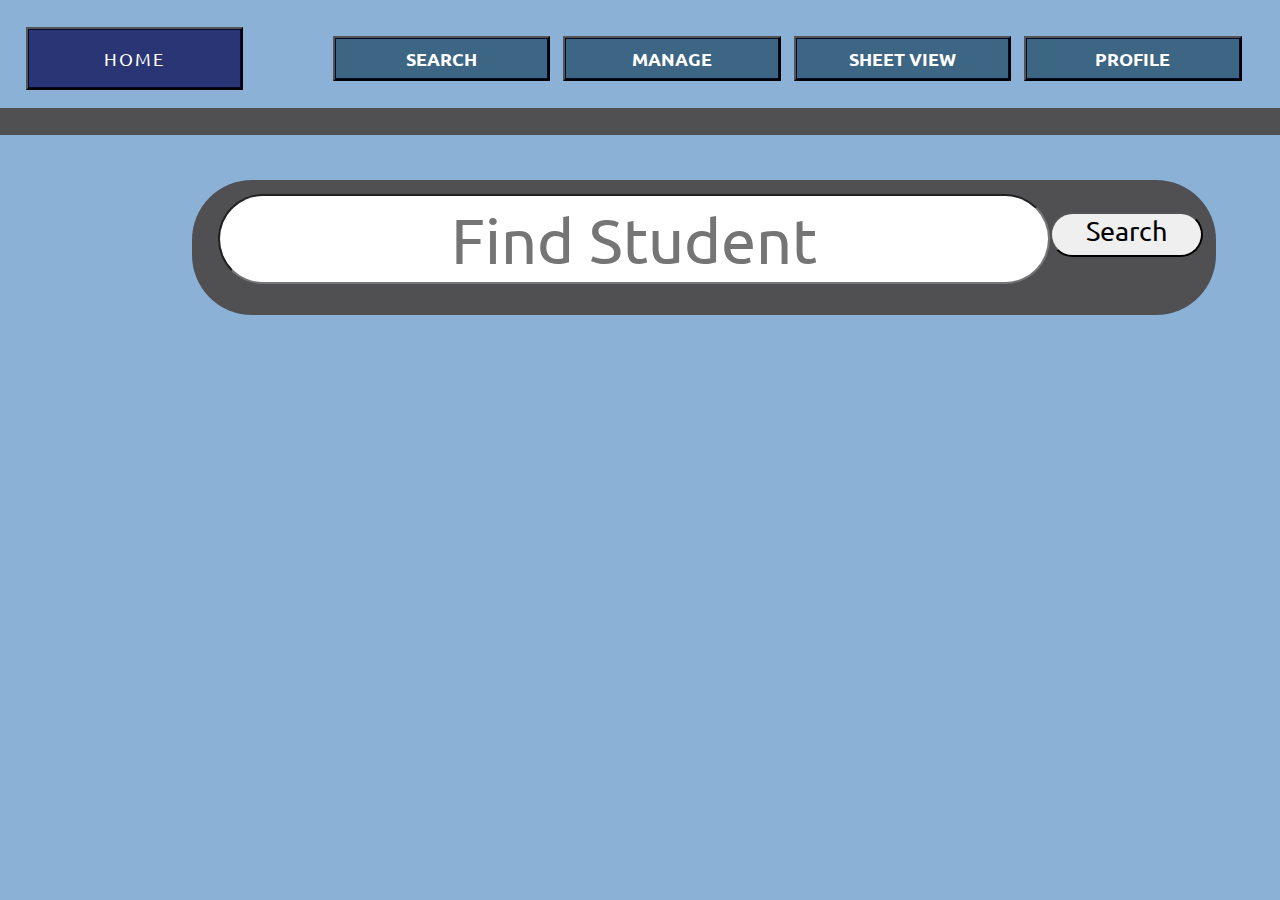
<file: index.html>
<!doctype html>
<!--html5 boilerplate from https://www.sitepoint.com/a-basic-html5-template/-->
<!-- logo button from tutorial https://www.youtube.com/watch?v=lCxfo8tvHqk&t=363s-->
<html lang="en">
<head>
  <meta charset="utf-8">
  <meta name="viewport" content="width=device-width, initial-scale=1">

  <title>Progress Sheets</title>
  <meta name="description" content="A student data management portal to replace physical progress sheets">
  <meta name="author" content="Adamya Singh">

  <meta property="og:title" content="Progress Sheets Portal">
  <meta property="og:type" content="website">
  <!-- <meta property="og:url" content="https://github.com/adamya-singh/progress-sheets-webapp/blob/main/index.html"> -->
  <meta property="og:description" content="A student data management portal to replace physical progress sheets">
  <!-- <meta property="og:image" content=""> -->

  <!-- <link rel="icon" href="/favicon.ico"> -->
  <!-- <link rel="icon" href="/favicon.svg" type="image/svg+xml"> -->
  <!-- <link rel="apple-touch-icon" href="/apple-touch-icon.png"> -->

  <link rel="stylesheet" type="text/css" href="style.css">

</head>

<body>
  <div class="navbar">
    <div class="navbarBackground"></div>

    <div class="progress-sheets-logo-button">
      <button onclick="window.location.href='index.html';" type="button"><span>Home</span></button>
    </div>

    <div class="search-button">
      <button onclick="window.location.href='search-students.php';" type="button"><h1>Search</h1></button>
    </div>

    <div class="manage-button">
      <button onclick="window.location.href='manage-students.html';" type="button"><h1>Manage</h1></button>
    </div>

    <div class="sheet-view-button">
      <button onclick="window.location.href='progress-sheet.html';" type="button"><h1>Sheet View</h1></button>
    </div>

    <div class="profile-button">
      <button type="button"><h1>Profile</h1></button>
    </div>

    <div class="rectangle"></div>
  </div>

  <div class="search-bar">
    <form id="searchBarForm" onsubmit="return false;" action="">
      <input id="searchInput" type="text" placeholder="Find Student" name="searchInput">
      <button type="submit" onclick="searchUsingInput();" name="submit">Search</button>
    </form>
  </div>

  <script>
    function searchUsingInput() {
      var searchInput = document.getElementById("searchInput").value;
      var searchLink = "search-students.php?searchStudents=" + searchInput + "&submit=";
      window.location.href = searchLink;
      //document.getElementById("searchBarForm").action = searchLink;
    }
  </script>
</body>

</html>
</file>
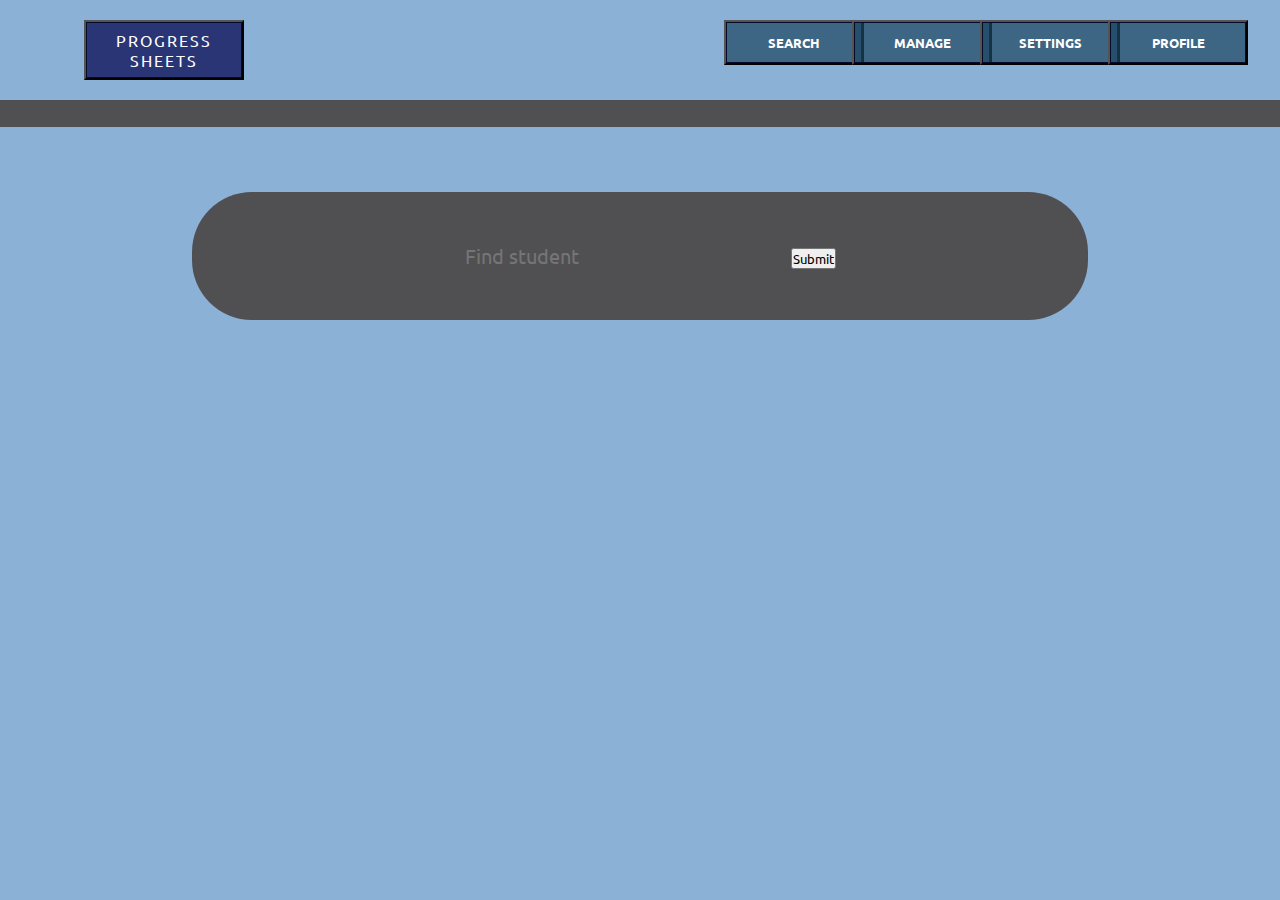
<file: web-app/index.html>
<!doctype html>
<!--html5 boilerplate from https://www.sitepoint.com/a-basic-html5-template/-->
<!-- logo button from tutorial https://www.youtube.com/watch?v=lCxfo8tvHqk&t=363s-->
<html lang="en">
<head>
  <meta charset="utf-8">
  <meta name="viewport" content="width=device-width, initial-scale=1">

  <title>Progress Sheets</title>
  <meta name="description" content="A student data management portal to replace physical progress sheets">
  <meta name="author" content="Adamya Singh">

  <meta property="og:title" content="Progress Sheets Portal">
  <meta property="og:type" content="website">
  <!-- <meta property="og:url" content="https://github.com/adamya-singh/progress-sheets-webapp/blob/main/index.html"> -->
  <meta property="og:description" content="A student data management portal to replace physical progress sheets">
  <!-- <meta property="og:image" content=""> -->

  <!-- <link rel="icon" href="/favicon.ico"> -->
  <!-- <link rel="icon" href="/favicon.svg" type="image/svg+xml"> -->
  <!-- <link rel="apple-touch-icon" href="/apple-touch-icon.png"> -->

  <link rel="stylesheet" type="text/css" href="style.css">

</head>

<body>
  <div class="navbar">
    <div class="navbarBackground"></div>

    <div class="progress-sheets-logo-button">
      <button onclick="window.location.href='index.html';" type="button"><span>Progress Sheets</span></button>
    </div>

    <div class="search-button">
      <button onclick="window.location.href='index.html';" type="button"><h1>Search</h1></button>
    </div>

    <div class="manage-button">
      <button onclick="window.location.href='manage-students.html';" type="button"><h1>Manage</h1></button>
    </div>

    <div class="settings-button">
      <button type="button"><h1>Settings</h1></button>
    </div>

    <div class="profile-button">
      <button type="button"><h1>Profile</h1></button>
    </div>

    <div class="rectangle"></div>
  </div>

  <div class="search-bar">
    <form action="progress-sheet.html">
      <input type="text" placeholder="Find student">
      <button type="submit">Submit</button>
    </form>
  </div>

  <!-- <script src="js/scripts.js"></script> -->
</body>

</html>
</file>
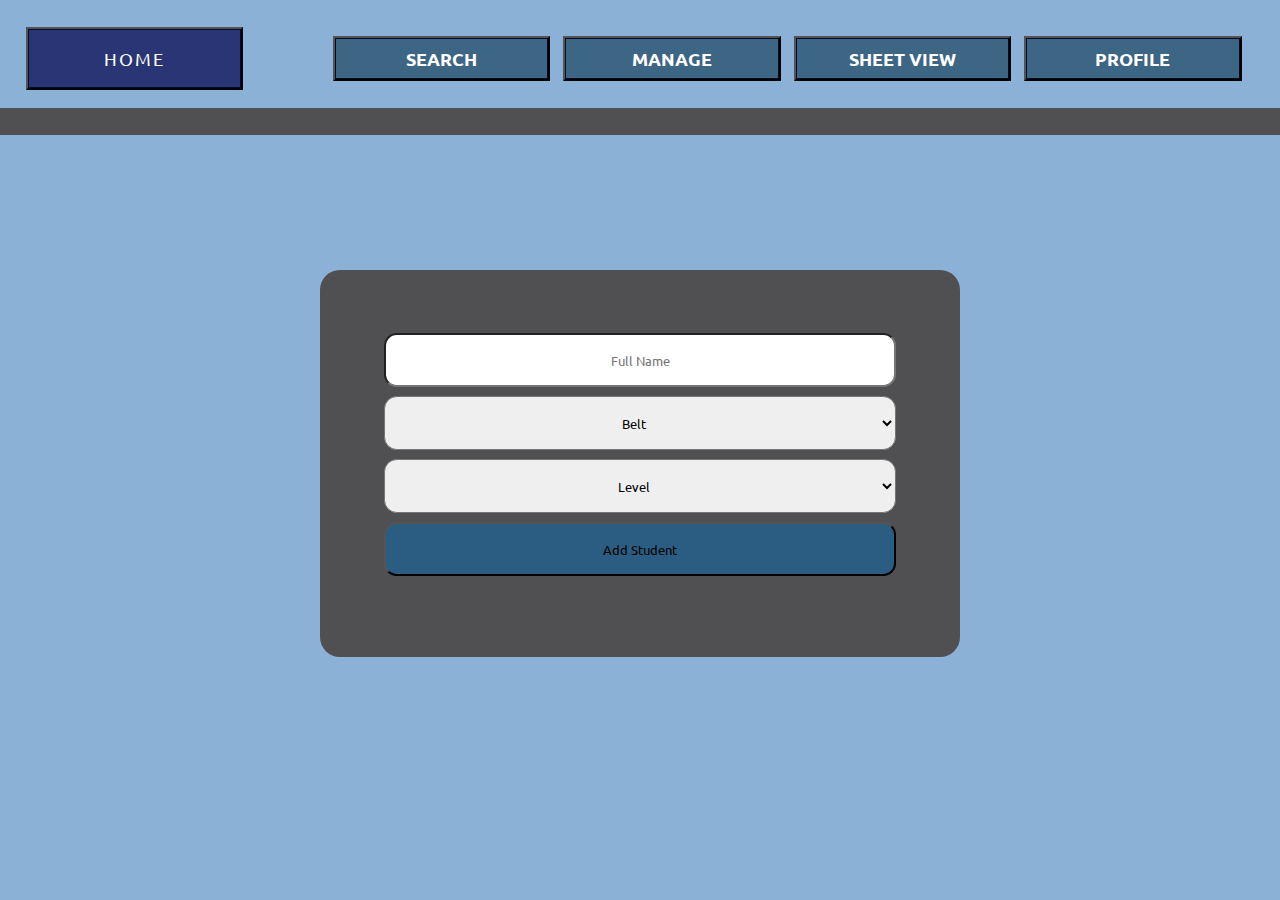
<file: manage-students.html>
<!doctype html>
<!--html5 boilerplate from https://www.sitepoint.com/a-basic-html5-template/-->
<!-- logo button from tutorial https://www.youtube.com/watch?v=lCxfo8tvHqk&t=363s-->
<html lang="en">
<head>
  <meta charset="utf-8">
  <meta name="viewport" content="width=device-width, initial-scale=1">

  <title>Progress Sheets</title>
  <meta name="description" content="A student data management portal to replace physical progress sheets">
  <meta name="author" content="Adamya Singh">

  <meta property="og:title" content="Progress Sheets Portal">
  <meta property="og:type" content="website">
  <!-- <meta property="og:url" content="https://github.com/adamya-singh/progress-sheets-webapp/blob/main/index.html"> -->
  <meta property="og:description" content="A student data management portal to replace physical progress sheets">
  <!-- <meta property="og:image" content=""> -->

  <!-- <link rel="icon" href="/favicon.ico"> -->
  <!-- <link rel="icon" href="/favicon.svg" type="image/svg+xml"> -->
  <!-- <link rel="apple-touch-icon" href="/apple-touch-icon.png"> -->

  <link rel="stylesheet" href="style.css">

</head>

<body>
  <div class="navbar">
    <div class="navbarBackground"></div>

    <div class="progress-sheets-logo-button">
      <button onclick="window.location.href='index.html';" type="button"><span>Home</span></button>
    </div>

    <div class="search-button">
      <button onclick="window.location.href='search-students.php';" type="button"><h1>Search</h1></button>
    </div>

    <div class="manage-button">
      <button onclick="window.location.href='manage-students.html';" type="button"><h1>Manage</h1></button>
    </div>

    <div class="sheet-view-button">
      <button onclick="window.location.href='progress-sheet.php';" type="button"><h1>Sheet View</h1></button>
    </div>

    <div class="profile-button">
      <button type="button"><h1>Profile</h1></button>
    </div>

    <div class="rectangle"></div>
  </div>
  
  <div class="add-student-form">
    <form action="add-student.php" method="post">
        <div class="fullName-input">
            <input type="text" id="fullName" name="fullName" placeholder="Full Name">
        </div>

        <select id="belt" name="belt">
          <option value="" disabled selected>Belt</option>
          <option value="White">White</option>
          <option value="Yellow">Yellow</option>
          <option value="Orange">Orange</option>
          <option value="Green">Green</option>
          <option value="Blue">Blue</option>
        </select>

        <select id="beltLevel" name="beltLevel">
          <option value="" disabled selected>Level</option>
          <option value="1">1</option>
          <option value="2">2</option>
          <option value="3">3</option>
          <option value="4">4</option>
          <option value="5">5</option>
          <option value="6">6</option>
          <option value="7">7</option>
          <option value="8">8</option>
        </select>     

        <div class="add-student-button">
          <button type="submit">Add Student</button>
        </div>

    </form>
  </div>

  <!-- <script src="js/scripts.js"></script> -->
</body>

</html>
</file>
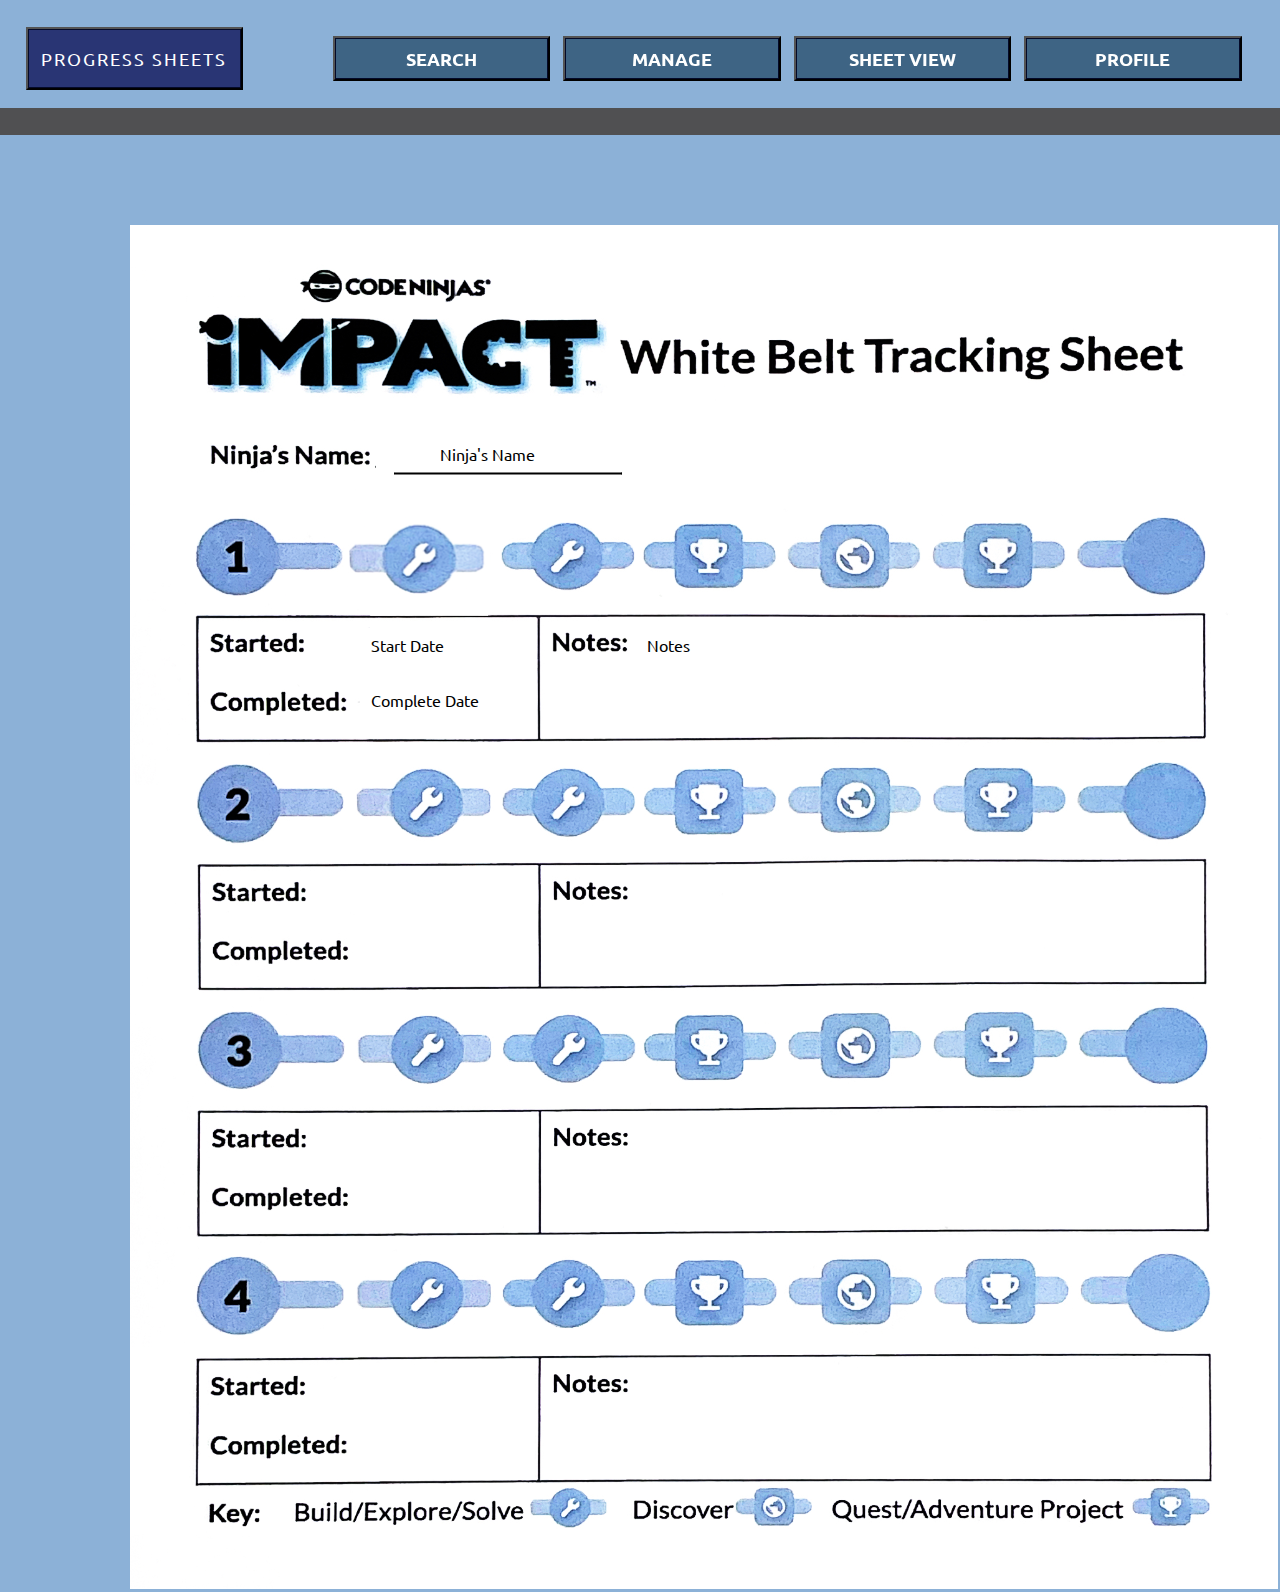
<file: progress-sheet.html>
<!doctype html>
<!--html5 boilerplate from https://www.sitepoint.com/a-basic-html5-template/-->
<!-- logo button from tutorial https://www.youtube.com/watch?v=lCxfo8tvHqk&t=363s-->
<html lang="en">
<head>
  <meta charset="utf-8">
  <meta name="viewport" content="width=device-width, initial-scale=1">

  <title>Progress Sheets</title>
  <meta name="description" content="A student data management portal to replace physical progress sheets">
  <meta name="author" content="Adamya Singh">

  <meta property="og:title" content="Progress Sheets Portal">
  <meta property="og:type" content="website">
  <!-- <meta property="og:url" content="https://github.com/adamya-singh/progress-sheets-webapp/blob/main/index.html"> -->
  <meta property="og:description" content="A student data management portal to replace physical progress sheets">
  <!-- <meta property="og:image" content=""> -->

  <!-- <link rel="icon" href="/favicon.ico"> -->
  <!-- <link rel="icon" href="/favicon.svg" type="image/svg+xml"> -->
  <!-- <link rel="apple-touch-icon" href="/apple-touch-icon.png"> -->

  <link rel="stylesheet" type="text/css" href="style.css">

</head>

<body>
    <div class="navbar">
      <div class="navbarBackground"></div>
  
      <div class="progress-sheets-logo-button">
        <button onclick="window.location.href='index.html';" type="button"><span>Progress Sheets</span></button>
      </div>
  
      <div class="search-button">
        <button onclick="window.location.href='search-students.php';" type="button"><h1>Search</h1></button>
      </div>
  
      <div class="manage-button">
        <button onclick="window.location.href='manage-students.html';" type="button"><h1>Manage</h1></button>
      </div>
  
      <div class="sheet-view-button">
        <button onclick="window.location.href='progress-sheet.html';" type="button"><h1>Sheet View</h1></button>
      </div>
  
      <div class="profile-button">
        <button type="button"><h1>Profile</h1></button>
      </div>
  
      <div class="rectangle"></div>
    </div>

  <div class="progress-sheet-and-labels">
    <div class="progress-sheet-image">
        <img src="images/progress-sheet.png">
    </div>
    
    <label class="ninjaName" id="Ninja's Name">
        Ninja's Name
    </label>

    <label class="levelOneStart" id="levelOneStartDate">
        Start Date
    </label>

    <label class="levelOneComplete" id="levelOneCompleteDate">
        Complete Date
    </label>

    <label class="levelOneNotes" id="levelOneNotes">
        Notes
    </label>
  </div>
  <!-- <script src="js/scripts.js"></script> -->
</body>

</html>
</file>
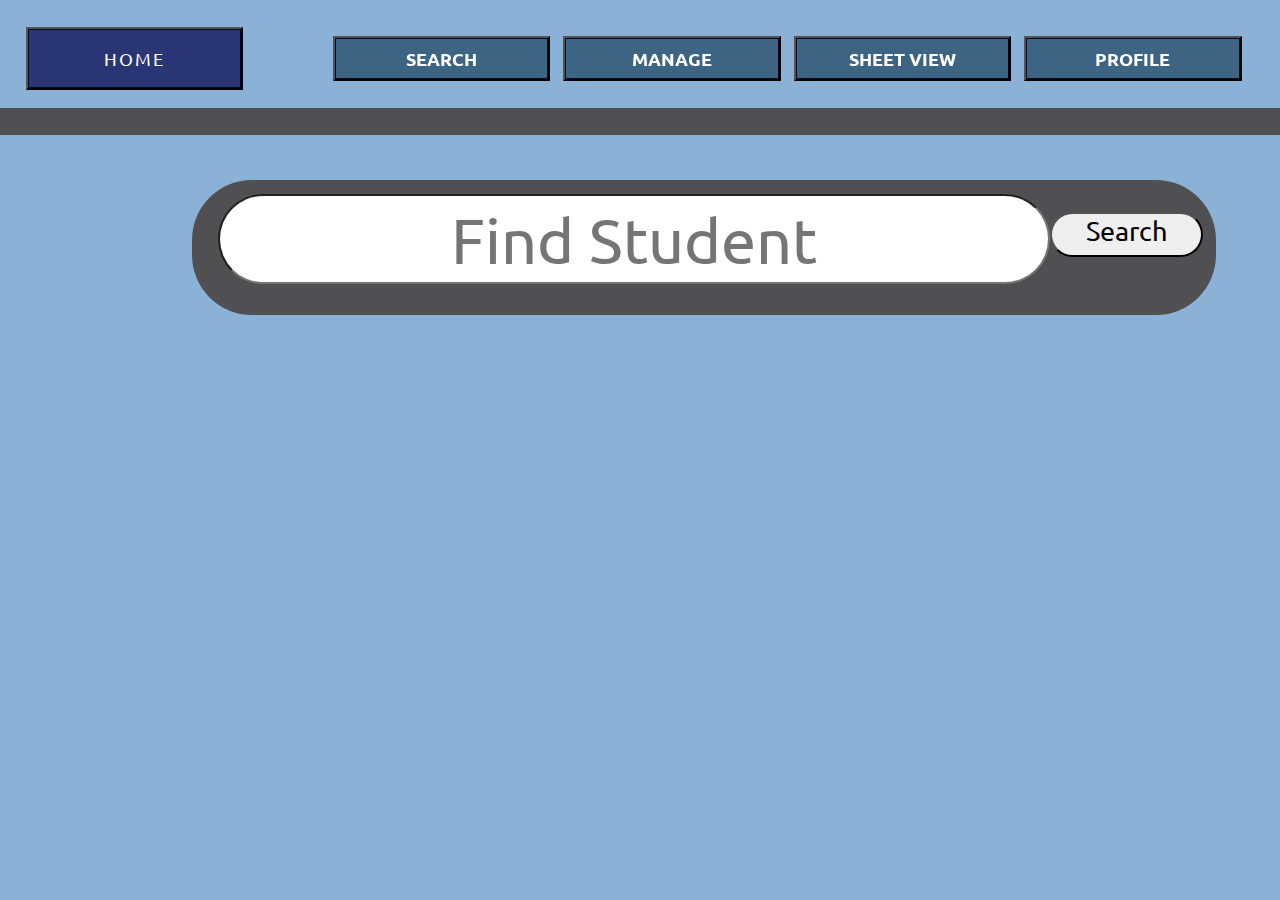
<file: testIndex.html>
<!doctype html>
<!--html5 boilerplate from https://www.sitepoint.com/a-basic-html5-template/-->
<!-- logo button from tutorial https://www.youtube.com/watch?v=lCxfo8tvHqk&t=363s-->
<html lang="en">
<head>
  <meta charset="utf-8">
  <meta name="viewport" content="width=device-width, initial-scale=1">

  <title>Progress Sheets</title>
  <meta name="description" content="A student data management portal to replace physical progress sheets">
  <meta name="author" content="Adamya Singh">

  <meta property="og:title" content="Progress Sheets Portal">
  <meta property="og:type" content="website">
  <!-- <meta property="og:url" content="https://github.com/adamya-singh/progress-sheets-webapp/blob/main/index.html"> -->
  <meta property="og:description" content="A student data management portal to replace physical progress sheets">
  <!-- <meta property="og:image" content=""> -->

  <!-- <link rel="icon" href="/favicon.ico"> -->
  <!-- <link rel="icon" href="/favicon.svg" type="image/svg+xml"> -->
  <!-- <link rel="apple-touch-icon" href="/apple-touch-icon.png"> -->

  <!-- this code is test code to test different stylesheets-->
  <!-- <link rel="stylesheet" type="text/css" href="style.css"> -->
  <!-- <link rel="stylesheet" href="https://cdn.jsdelivr.net/npm/purecss@3.0.0/build/pure-min.css" integrity="sha384-X38yfunGUhNzHpBaEBsWLO+A0HDYOQi8ufWDkZ0k9e0eXz/tH3II7uKZ9msv++Ls" crossorigin="anonymous"> -->
  <link href="https://cdn.jsdelivr.net/npm/bootstrap@5.3.1/dist/css/bootstrap.min.css" rel="stylesheet" integrity="sha384-4bw+/aepP/YC94hEpVNVgiZdgIC5+VKNBQNGCHeKRQN+PtmoHDEXuppvnDJzQIu9" crossorigin="anonymous">
  <script src="https://cdn.jsdelivr.net/npm/bootstrap@5.3.1/dist/js/bootstrap.bundle.min.js" integrity="sha384-HwwvtgBNo3bZJJLYd8oVXjrBZt8cqVSpeBNS5n7C8IVInixGAoxmnlMuBnhbgrkm" crossorigin="anonymous"></script>
  <link rel="stylesheet" type="text/css" href="testStyle.css">

  <!-- end test code-->

  
</head>

<body>
  <div class="navbar">
    <!-- <div class="navbarBackground"></div> --> <!--NAVBAR BACKGROUND NO LONGER NEEDED-->

    <div class="progress-sheets-logo-button">
      <button onclick="window.location.href='index.html';" type="button"><span>Home</span></button>
    </div>

    <div class="search-button">
      <button onclick="window.location.href='search-students.php';" type="button"><h1>Search</h1></button>
    </div>

    <div class="manage-button">
      <button onclick="window.location.href='manage-students.html';" type="button"><h1>Manage</h1></button>
    </div>

    <div class="sheet-view-button">
      <button onclick="window.location.href='progress-sheet.php';" type="button"><h1>Sheet View</h1></button>
    </div>

    <div class="profile-button">
      <button type="button"><h1>Profile</h1></button>
    </div>

    <div class="rectangle"></div>
  </div>

  <div class="search-bar">
    <form id="searchBarForm" onsubmit="return false;" action="">
      <input id="searchInput" type="text" placeholder="Find Student" name="searchInput">
      <button type="submit" onclick="searchUsingInput();" name="submit">Search</button>
    </form>
  </div>

  <script>
    function searchUsingInput() {
      var searchInput = document.getElementById("searchInput").value;
      var searchLink = "search-students.php?searchStudents=" + searchInput + "&submit=";
      window.location.href = searchLink;
      //document.getElementById("searchBarForm").action = searchLink;
    }
  </script>
</body>

</html>
</file>
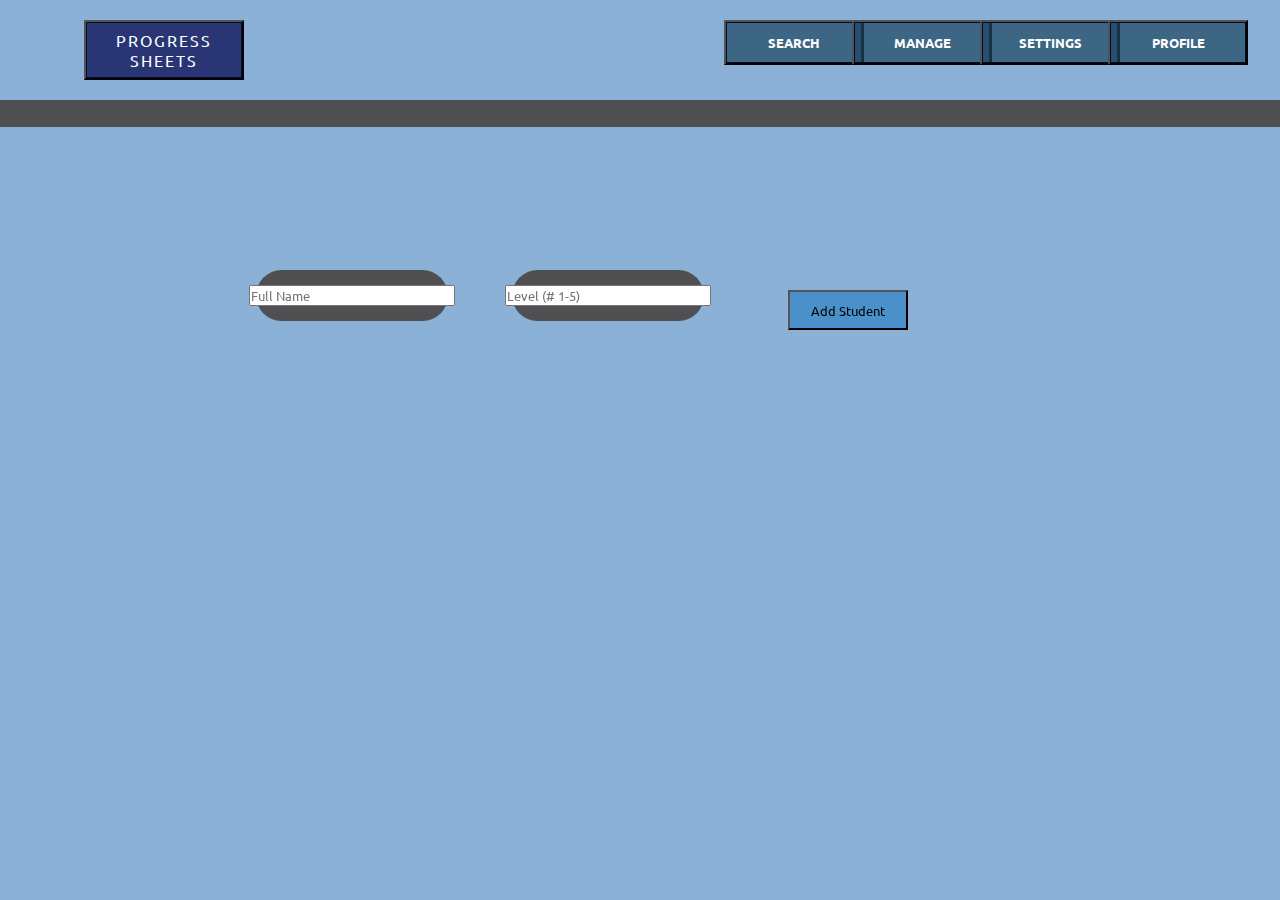
<file: web-app/manage-students.html>
<!doctype html>
<!--html5 boilerplate from https://www.sitepoint.com/a-basic-html5-template/-->
<!-- logo button from tutorial https://www.youtube.com/watch?v=lCxfo8tvHqk&t=363s-->
<html lang="en">
<head>
  <meta charset="utf-8">
  <meta name="viewport" content="width=device-width, initial-scale=1">

  <title>Progress Sheets</title>
  <meta name="description" content="A student data management portal to replace physical progress sheets">
  <meta name="author" content="Adamya Singh">

  <meta property="og:title" content="Progress Sheets Portal">
  <meta property="og:type" content="website">
  <!-- <meta property="og:url" content="https://github.com/adamya-singh/progress-sheets-webapp/blob/main/index.html"> -->
  <meta property="og:description" content="A student data management portal to replace physical progress sheets">
  <!-- <meta property="og:image" content=""> -->

  <!-- <link rel="icon" href="/favicon.ico"> -->
  <!-- <link rel="icon" href="/favicon.svg" type="image/svg+xml"> -->
  <!-- <link rel="apple-touch-icon" href="/apple-touch-icon.png"> -->

  <link rel="stylesheet" type="text/css" href="style.css">

</head>

<body>
  <div class="navbar">
    <div class="navbarBackground"></div>

    <div class="progress-sheets-logo-button">
      <button onclick="window.location.href='index.html';" type="button"><span>Progress Sheets</span></button>
    </div>

    <div class="search-button">
      <button onclick="window.location.href='index.html';" type="button"><h1>Search</h1></button>
    </div>

    <div class="manage-button">
      <button onclick="window.location.href='manage-students.html';" type="button"><h1>Manage</h1></button>
    </div>

    <div class="settings-button">
      <button type="button"><h1>Settings</h1></button>
    </div>

    <div class="profile-button">
      <button type="button"><h1>Profile</h1></button>
    </div>

    <div class="rectangle"></div>
  </div>
  
  <div class="add-student-form">
    <form action="add-student.php" method="post">
        <div class="full-name-input">
            <input type="text" id="fullName" placeholder="Full Name">
        </div>
        <div class="level-input">
            <input type="number" id="level" placeholder="Level (# 1-5)">
        </div>
        <div class="add-student-button">
        <button type="submit">Add Student</button>
        </div>
    </form>
  </div>

  <!-- <script src="js/scripts.js"></script> -->
</body>

</html>
</file>
<file: style.css>
@import url(https://fonts.googleapis.com/css?family=Ubuntu:100,200,300,400,500,600,700,800,900);
*
{
    margin: 0;
    padding: 0;
    box-sizing: border-box;
    font-family: Ubuntu;
    text-align: center;
}
body
{
    display: flex;
    height: 100%;
    width: 100%;
    background: #8cb1d7;
    object-fit: contain;
    justify-content: center;
}
.navbar {
    z-index: 3;
}
.navbarBackground {
    display: flex;
    flex-direction: column;
    position: fixed;
    background: #8cb1d7;
    left: 0%;
    width: 100vw;
    height: 15vh;
}
.progress-sheets-logo-button {
    position: fixed;
    display: flex;
}
.progress-sheets-logo-button button {
    position: fixed;
    top: 3vh;
    left: 2vw;
    width: 17vw;
    height: 7vh;
    display: flex;
    flex-direction: column;
    background: #fff;
}
.progress-sheets-logo-button button span {
    position: absolute;
    top: 0;
    left: 0;
    width: 100%;
    height: 100%;
    display: inline-block;
    background: #293574;
    z-index: 10;
    display: flex;
    justify-content: center;
    align-items: center;
    font-size: 2vh;
    text-transform: uppercase;
    letter-spacing: 2px;
    color: #fff;
    border: 1px solid #040a29;
}
.progress-sheets-logo-button button:before,
.progress-sheets-logo-button button:after
{
    content: '';
    position: absolute;
    inset: 0;
    background: linear-gradient(45deg,#1500ff,#0e1538,#1500ff);
    transition: 0.1s;
}

/*  controlls hover effects  */
.progress-sheets-logo-button button:hover:before
{
    inset: -3px;
}
.progress-sheets-logo-button button:hover:after
{
    inset: -3px;
    filter: blur(5px);
}


.search-button
{
    display: flex;
    position: fixed;
    flex-direction: column;
}

.search-button button
{
    top: 4vh;
    right: 57vw;
    position: fixed;
    width: 17vw;
    height: 5vh;
    font-size: 2vh;
    display: inline-block;
    background: #006cb976;
}

.search-button button h1
{
    position: absolute;
    top: 0;
    left: 0;
    width: 100%;
    height: 100%;
    display: inline-block;
    background: #2d313476;
    z-index: 10;
    display: flex;
    justify-content: center;
    align-items: center;
    font-size: 1em;
    text-transform: uppercase;
    /*  letter-spacing: 2px;  */
    color: #fff;
    border: 1px solid #040a29;
}

.manage-button
{
    display: flex;
    position: fixed;
    flex-direction: column;
}

.manage-button button
{
    top: 4vh;
    right: 39vw;
    position: fixed;
    width: 17vw;
    height: 5vh;
    font-size: 2vh;
    display: inline-block;
    background: #006cb976;
}

.manage-button button h1
{
    position: absolute;
    top: 0;
    left: 0;
    width: 100%;
    height: 100%;
    display: inline-block;
    background: #2d313476;
    z-index: 10;
    display: flex;
    justify-content: center;
    align-items: center;
    font-size: 1em;
    text-transform: uppercase;
    /*  letter-spacing: 2px;  */
    color: #fff;
    border: 1px solid #040a29;
}

.sheet-view-button
{
    display: flex;
    position: fixed;
    flex-direction: column;
}

.sheet-view-button button
{
    top: 4vh;
    right: 21vw;
    position: fixed;
    width: 17vw;
    height: 5vh;
    font-size: 2vh;
    display: inline-block;
    background: #006cb976;
}

.sheet-view-button button h1
{
    position: absolute;
    top: 0;
    left: 0;
    width: 100%;
    height: 100%;
    display: inline-block;
    background: #2d313476;
    z-index: 10;
    display: flex;
    justify-content: center;
    align-items: center;
    font-size: 1em;
    text-transform: uppercase;
    color: #fff;
    border: 1px solid #040a29;
}


.profile-button
{
    display: flex;
    position: fixed;
    flex-direction: column;
}

.profile-button button
{
    top: 4vh;
    right: 3vw;
    position: fixed;
    width: 17vw;
    height: 5vh;
    font-size: 2vh;
    display: inline-block;
    background: #006cb976;
}

.profile-button button h1
{
    position: relative;
    top: 0;
    left: 0;
    width: 100%;
    height: 100%;
    display: inline-block;
    background: #2d313476;
    z-index: 10;
    display: flex;
    justify-content: center;
    align-items: center;
    font-size: 1em;
    text-transform: uppercase;
    /*  letter-spacing: 2px;  */
    color: #fff;
    border: 1px solid #040a29;
}


.rectangle {
    display: flex;
    flex-direction: column;
    position: fixed;
    top: 12vh;
    left: 0%;
    background: #505052;
    height: 3vh;
    width: 100%;
    z-index: 0;
}
.search-bar {
    display: flex;
    flex-direction: column;
    position: relative;
    width: 80vw;
    height: 15vh;
    margin-top: 20vh;
    margin-left: 10vw;
    padding-top: 5vh;
    padding-left: 5vw;
    background: #505052;
    display: flex;
    border-radius: 60px;
}
.search-bar input {
    display: flex;
    flex-direction: column;
    position: relative;
    background: #fff;
    flex: 1;
    outline: #040a29;
    height: 10vh;
    width: 65vw;
    margin-top: -3.5vh;
    margin-left: -3vw;
    font-size: 7vh;
    color: #000;
    border-radius: 60px;

}
.search-bar button {
    display: flex;
    flex-direction: column;
    position: relative;
    flex: 1;
    font-size: 3vh;
    color: #000;
    border-radius: 60px;
    height: 5vh;
    width: 12vw;
    margin-left: 62vw;
    margin-top: -8vh;
}
.search-results {
    position: fixed;
    margin-left: 0%;
    top: 50%;
    width: 100%;
    display: flex;
    background: #fff;
}
.table{
    position: relative;
    left: 0vw;
    height: 100vh;
    width: 100vw;
    overflow: auto;
}
.card-body table {
    position: fixed;
    width: 100%;
    height: auto;
    background: #fff;
    border-width: 0.8pc;
    border-color: #000;
    border-spacing: 2pc;
    border-style: solid;
}
.card-body table thead tr th {
    position: relative;
    font-size: x-large;
    border-width: 0.5vw;
    border-color: #000;
    border-spacing: 2vw;
    border-style: solid;
}
.card-body table tbody tr td {
    text-align: center;
    position: relative;
    font-size: large;
    font-weight: 600;
    border-width: 0.2vw;
    border-color: #000;
    border-spacing: 2vw;
    border-style: solid;
}
.progress-sheet-and-labels {
    display: block;
    margin-left: 10%;
    position: absolute;
    object-fit: none;
    overflow: scroll;
    top: 25%;
    z-index: 1;
}
.ninjaName {
    position: absolute;
    display: block;
    left: 27%;
    top: 16%;
    z-index: 2;
}
.levelOneStart {
    position: absolute;
    display: block;
    left: 21%;
    top: 30%;
    z-index: 2;
}
.levelOneComplete {
    position: absolute;
    display: block;
    left: 21%;
    top: 34%;
    z-index: 2;
}
.levelOneNotes {
    position: absolute;
    display: block;
    left: 45%;
    top: 30%;
    z-index: 2;
}

.add-student-form {
    background-color: #000;
    position: relative;
    width: 50vw;
    height: 43vh;
    /*left: 25vh;*/
    top: 30vh;
    padding: 3vw;
    background: #505052;
    display: flex;
    align-items: center;
    justify-content: center;
    text-align: center;
    border-radius: 20px;
}
.add-student-form form *{
    position: relative;
    display: flex;
    top: -1vh;
    width: 40vw;
    height: 6vh;
    margin-left: auto;
    margin-top: 1vh;
    margin-bottom: 1vh;
    border-radius: 1vw;
}
.add-student-form form select {
    position: relative;
    display: flex;
    /*  margin-top: 3vh;
    margin-bottom: -1vh;
    margin-left: auto;  */
}
.add-student-form form button{
    position: relative;
    /*  top: 62vh;
    width: 30vw;
    height: 6vh;    */
    display: block;
    background-color: #006cb976;
    /*  margin: 20px;   */
}
</file>
<file: web-app/style.css>
@import url(https://fonts.googleapis.com/css?family=Ubuntu:100,200,300,400,500,600,700,800,900);
*
{
    margin: 0;
    padding: 0;
    box-sizing: border-box;
    font-family: Ubuntu;
}
body
{
    display: flex;
    min-width: 100vh;
    height: 100%;
    width: 100%;
    background: #8cb1d7;
    object-fit: scale-down;
}
.navbar {
    z-index: 3;
}
.navbarBackground {
    display: flex;
    flex-direction: column;
    position: fixed;
    background: #8cb1d7;
    height: 12%;
    width: 100%;
}

.progress-sheets-logo-button button
{
    position: fixed;
    left: 5%;
    width: 160px;
    height: 60px;
    display: flex;
    flex-direction: column;
    background: #fff;
    margin: 20px;
}
.progress-sheets-logo-button button span
{
    position: absolute;
    top: 0;
    left: 0;
    width: 100%;
    height: 100%;
    display: inline-block;
    background: #293574;
    z-index: 10;
    display: flex;
    justify-content: center;
    align-items: center;
    font-size: 1.2em;
    text-transform: uppercase;
    letter-spacing: 2px;
    color: #fff;
    border: 1px solid #040a29;
}
.progress-sheets-logo-button button:before,
.progress-sheets-logo-button button:after
{
    content: '';
    position: absolute;
    inset: 0;
    background: linear-gradient(45deg,#1500ff,#0e1538,#1500ff);
    transition: 0.1s;
}

/*  controlls hover effects  */
.progress-sheets-logo-button button:hover:before
{
    inset: -3px;
}
.progress-sheets-logo-button button:hover:after
{
    inset: -3px;
    filter: blur(5px);
}


.search-button
{
    display: flex;
    position: fixed;
    left: 55%;
    flex-direction: column;
}

.search-button button
{
    top: 15%;
    position: relative;
    width: 140px;
    height: 45px;
    display: inline-block;
    background: #006cb976;
    margin: 20px;
}

.search-button button h1
{
    position: absolute;
    top: 0;
    left: 0;
    width: 100%;
    height: 100%;
    display: inline-block;
    background: #2d313476;
    z-index: 10;
    display: flex;
    justify-content: center;
    align-items: center;
    font-size: 1em;
    text-transform: uppercase;
    /*  letter-spacing: 2px;  */
    color: #fff;
    border: 1px solid #040a29;
}

.manage-button
{
    display: flex;
    position: fixed;
    left: 65%;
    flex-direction: column;
}

.manage-button button
{
    top: 15%;
    position: relative;
    width: 140px;
    height: 45px;
    display: inline-block;
    background: #006cb976;
    margin: 20px;
}

.manage-button button h1
{
    position: absolute;
    top: 0;
    left: 0;
    width: 100%;
    height: 100%;
    display: inline-block;
    background: #2d313476;
    z-index: 10;
    display: flex;
    justify-content: center;
    align-items: center;
    font-size: 1em;
    text-transform: uppercase;
    /*  letter-spacing: 2px;  */
    color: #fff;
    border: 1px solid #040a29;
}

.settings-button
{
    display: flex;
    position: fixed;
    left: 75%;
    flex-direction: column;
}

.settings-button button
{
    top: 15%;
    position: relative;
    width: 140px;
    height: 45px;
    display: inline-block;
    background: #006cb976;
    margin: 20px;
}

.settings-button button h1
{
    position: absolute;
    top: 0;
    left: 0;
    width: 100%;
    height: 100%;
    display: inline-block;
    background: #2d313476;
    z-index: 10;
    display: flex;
    justify-content: center;
    align-items: center;
    font-size: 1em;
    text-transform: uppercase;
    /*  letter-spacing: 2px;  */
    color: #fff;
    border: 1px solid #040a29;
}

.profile-button
{
    display: flex;
    position: fixed;
    left: 85%;
    flex-direction: column;
}

.profile-button button
{
    top: 15%;
    position: relative;
    width: 140px;
    height: 45px;
    display: inline-block;
    background: #006cb976;
    margin: 20px;
}

.profile-button button h1
{
    position: absolute;
    top: 0;
    left: 0;
    width: 100%;
    height: 100%;
    display: inline-block;
    background: #2d313476;
    z-index: 10;
    display: flex;
    justify-content: center;
    align-items: center;
    font-size: 1em;
    text-transform: uppercase;
    /*  letter-spacing: 2px;  */
    color: #fff;
    border: 1px solid #040a29;
}


.rectangle {
    display: flex;
    flex-direction: column;
    position: fixed;
    top: 100px;
    background: #505052;
    height: 3%;
    width: 100%;
    z-index: 0;
}

.search-bar {
    position: fixed;
    width: 70%;
    margin: 15%;
    max-height: 20px;
    max-width: 100%;
    padding: 5%;
    background: #505052;
    display: flex;
    align-items: center;
    justify-content: center;
    border-radius: 60px;
    /*padding: 10px 20px;*/
}
.search-bar input {
    background: transparent;
    flex: 1;
    border: 0;
    outline: #040a29;
    padding: 24px 20px;
    font-size: 20px;
    color: #fff;
}

.progress-sheet-and-labels {
    display: block;
    margin-left: 10%;
    position: absolute;
    object-fit: none;
    overflow: scroll;
    top: 25%;
    z-index: 1;
}
.ninjaName {
    position: absolute;
    display: block;
    left: 27%;
    top: 16%;
    z-index: 2;
}
.levelOneStart {
    position: absolute;
    display: block;
    left: 21%;
    top: 30%;
    z-index: 2;
}
.levelOneComplete {
    position: absolute;
    display: block;
    left: 21%;
    top: 34%;
    z-index: 2;
}
.levelOneNotes {
    position: absolute;
    display: block;
    left: 45%;
    top: 30%;
    z-index: 2;
}
.add-student-form {
    background: #fff;
    flex: 1;
    border: 0;
    outline: #040a29;
    padding: 24px 20px;
    font-size: 20px;
    color: #040a29;
}
.full-name-input {
    position: fixed;
    width: 15%;
    height: 2%;
    left: 20%;
    top: 30%;
    padding: 2%;
    background: #505052;
    display: flex;
    align-items: center;
    justify-content: center;
    border-radius: 60px;
}
.level-input {
    position: fixed;
    width: 15%;
    height: 2%;
    left: 40%;
    top: 30%;
    padding: 2%;
    background: #505052;
    display: flex;
    align-items: center;
    justify-content: center;
    border-radius: 60px;
}
.add-student-button button {
    top: 30%;
    left: 60%;
    position: fixed;
    width: 120px;
    height: 40px;
    display: inline-block;
    background: #006cb976;
    margin: 20px;
}
</file>
<file: testStyle.css>
@import url(https://fonts.googleapis.com/css?family=Ubuntu:100,200,300,400,500,600,700,800,900);
*
{
    margin: 0;
    padding: 0;
    box-sizing: border-box;
    font-family: Ubuntu;
    text-align: center;
}
body
{
    display: flex;
    height: 100%;
    width: 100%;
    background: #8cb1d7;
    object-fit: contain;
    justify-content: center;
}
.navbar {
    z-index: 3;
}
.navbarBackground {
    display: flex;
    flex-direction: column;
    position: fixed;
    background: #8cb1d7;
    left: 0%;
    width: 100vw;
    height: 15vh;
}
.progress-sheets-logo-button {
    position: fixed;
    display: flex;
}
.progress-sheets-logo-button button {
    position: fixed;
    top: 3vh;
    left: 2vw;
    width: 17vw;
    height: 7vh;
    display: flex;
    flex-direction: column;
    background: #fff;
}
.progress-sheets-logo-button button span {
    position: absolute;
    top: 0;
    left: 0;
    width: 100%;
    height: 100%;
    display: inline-block;
    background: #293574;
    z-index: 10;
    display: flex;
    justify-content: center;
    align-items: center;
    font-size: 2vh;
    text-transform: uppercase;
    letter-spacing: 2px;
    color: #fff;
    border: 1px solid #040a29;
}
.progress-sheets-logo-button button:before,
.progress-sheets-logo-button button:after
{
    content: '';
    position: absolute;
    inset: 0;
    background: linear-gradient(45deg,#1500ff,#0e1538,#1500ff);
    transition: 0.1s;
}

/*  controlls hover effects  */
.progress-sheets-logo-button button:hover:before
{
    inset: -3px;
}
.progress-sheets-logo-button button:hover:after
{
    inset: -3px;
    filter: blur(5px);
}


.search-button
{
    display: flex;
    position: fixed;
    flex-direction: column;
}

.search-button button
{
    top: 4vh;
    right: 57vw;
    position: fixed;
    width: 17vw;
    height: 5vh;
    font-size: 2vh;
    display: inline-block;
    background: #006cb976;
}

.search-button button h1
{
    position: absolute;
    top: 0;
    left: 0;
    width: 100%;
    height: 100%;
    display: inline-block;
    background: #2d313476;
    z-index: 10;
    display: flex;
    justify-content: center;
    align-items: center;
    font-size: 1em;
    text-transform: uppercase;
    /*  letter-spacing: 2px;  */
    color: #fff;
    border: 1px solid #040a29;
}

.manage-button
{
    display: flex;
    position: fixed;
    flex-direction: column;
}

.manage-button button
{
    top: 4vh;
    right: 39vw;
    position: fixed;
    width: 17vw;
    height: 5vh;
    font-size: 2vh;
    display: inline-block;
    background: #006cb976;
}

.manage-button button h1
{
    position: absolute;
    top: 0;
    left: 0;
    width: 100%;
    height: 100%;
    display: inline-block;
    background: #2d313476;
    z-index: 10;
    display: flex;
    justify-content: center;
    align-items: center;
    font-size: 1em;
    text-transform: uppercase;
    /*  letter-spacing: 2px;  */
    color: #fff;
    border: 1px solid #040a29;
}

.sheet-view-button
{
    display: flex;
    position: fixed;
    flex-direction: column;
}

.sheet-view-button button
{
    top: 4vh;
    right: 21vw;
    position: fixed;
    width: 17vw;
    height: 5vh;
    font-size: 2vh;
    display: inline-block;
    background: #006cb976;
}

.sheet-view-button button h1
{
    position: absolute;
    top: 0;
    left: 0;
    width: 100%;
    height: 100%;
    display: inline-block;
    background: #2d313476;
    z-index: 10;
    display: flex;
    justify-content: center;
    align-items: center;
    font-size: 1em;
    text-transform: uppercase;
    color: #fff;
    border: 1px solid #040a29;
}


.profile-button
{
    display: flex;
    position: fixed;
    flex-direction: column;
}

.profile-button button
{
    top: 4vh;
    right: 3vw;
    position: fixed;
    width: 17vw;
    height: 5vh;
    font-size: 2vh;
    display: inline-block;
    background: #006cb976;
}

.profile-button button h1
{
    position: relative;
    top: 0;
    left: 0;
    width: 100%;
    height: 100%;
    display: inline-block;
    background: #2d313476;
    z-index: 10;
    display: flex;
    justify-content: center;
    align-items: center;
    font-size: 1em;
    text-transform: uppercase;
    /*  letter-spacing: 2px;  */
    color: #fff;
    border: 1px solid #040a29;
}


.rectangle {
    display: flex;
    flex-direction: column;
    position: fixed;
    top: 12vh;
    left: 0%;
    background: #505052;
    height: 3vh;
    width: 100%;
    z-index: 0;
}
.search-bar {
    display: flex;
    flex-direction: column;
    position: relative;
    width: 80vw;
    height: 15vh;
    margin-top: 20vh;
    margin-left: 10vw;
    padding-top: 5vh;
    padding-left: 5vw;
    background: #505052;
    display: flex;
    border-radius: 60px;
}
.search-bar input {
    display: flex;
    flex-direction: column;
    position: relative;
    background: #fff;
    flex: 1;
    outline: #040a29;
    height: 10vh;
    width: 65vw;
    margin-top: -3.5vh;
    margin-left: -3vw;
    font-size: 7vh;
    color: #000;
    border-radius: 60px;

}
.search-bar button {
    display: flex;
    flex-direction: column;
    position: relative;
    flex: 1;
    font-size: 3vh;
    color: #000;
    border-radius: 60px;
    height: 5vh;
    width: 12vw;
    margin-left: 62vw;
    margin-top: -8vh;
}
.search-results {
    position: fixed;
    margin-left: 0%;
    top: 50%;
    width: 100%;
    display: flex;
    background: #fff;
}
.table{
    position: relative;
    left: 0vw;
    height: 100vh;
    width: 100vw;
    overflow: auto;
}
.card-body table {
    position: fixed;
    width: 100%;
    height: auto;
    background: #fff;
    border-width: 0.8pc;
    border-color: #000;
    border-spacing: 2pc;
    border-style: solid;
}
.card-body table thead tr th {
    position: relative;
    font-size: x-large;
    border-width: 0.5vw;
    border-color: #000;
    border-spacing: 2vw;
    border-style: solid;
}
.card-body table tbody tr td {
    text-align: center;
    position: relative;
    font-size: large;
    font-weight: 600;
    border-width: 0.2vw;
    border-color: #000;
    border-spacing: 2vw;
    border-style: solid;
}
.progress-sheet-and-labels {
    display: block;
    margin-left: 10%;
    position: absolute;
    object-fit: none;
    overflow: scroll;
    top: 25%;
    z-index: 1;
}
.ninjaName {
    position: absolute;
    display: block;
    left: 27%;
    top: 16%;
    z-index: 2;
}
.levelOneStart {
    position: absolute;
    display: block;
    left: 21%;
    top: 30%;
    z-index: 2;
}
.levelOneComplete {
    position: absolute;
    display: block;
    left: 21%;
    top: 34%;
    z-index: 2;
}
.levelOneNotes {
    position: absolute;
    display: block;
    left: 45%;
    top: 30%;
    z-index: 2;
}

.add-student-form {
    background-color: #000;
    position: relative;
    width: 50vw;
    height: 43vh;
    /*left: 25vh;*/
    top: 30vh;
    padding: 3vw;
    background: #505052;
    display: flex;
    align-items: center;
    justify-content: center;
    text-align: center;
    border-radius: 20px;
}
.add-student-form form *{
    position: relative;
    display: flex;
    top: -1vh;
    width: 40vw;
    height: 6vh;
    margin-left: auto;
    margin-top: 1vh;
    margin-bottom: 1vh;
    border-radius: 1vw;
}
.add-student-form form select {
    position: relative;
    display: flex;
    /*  margin-top: 3vh;
    margin-bottom: -1vh;
    margin-left: auto;  */
}
.add-student-form form button{
    position: relative;
    /*  top: 62vh;
    width: 30vw;
    height: 6vh;    */
    display: block;
    background-color: #006cb976;
    /*  margin: 20px;   */
}
</file>
